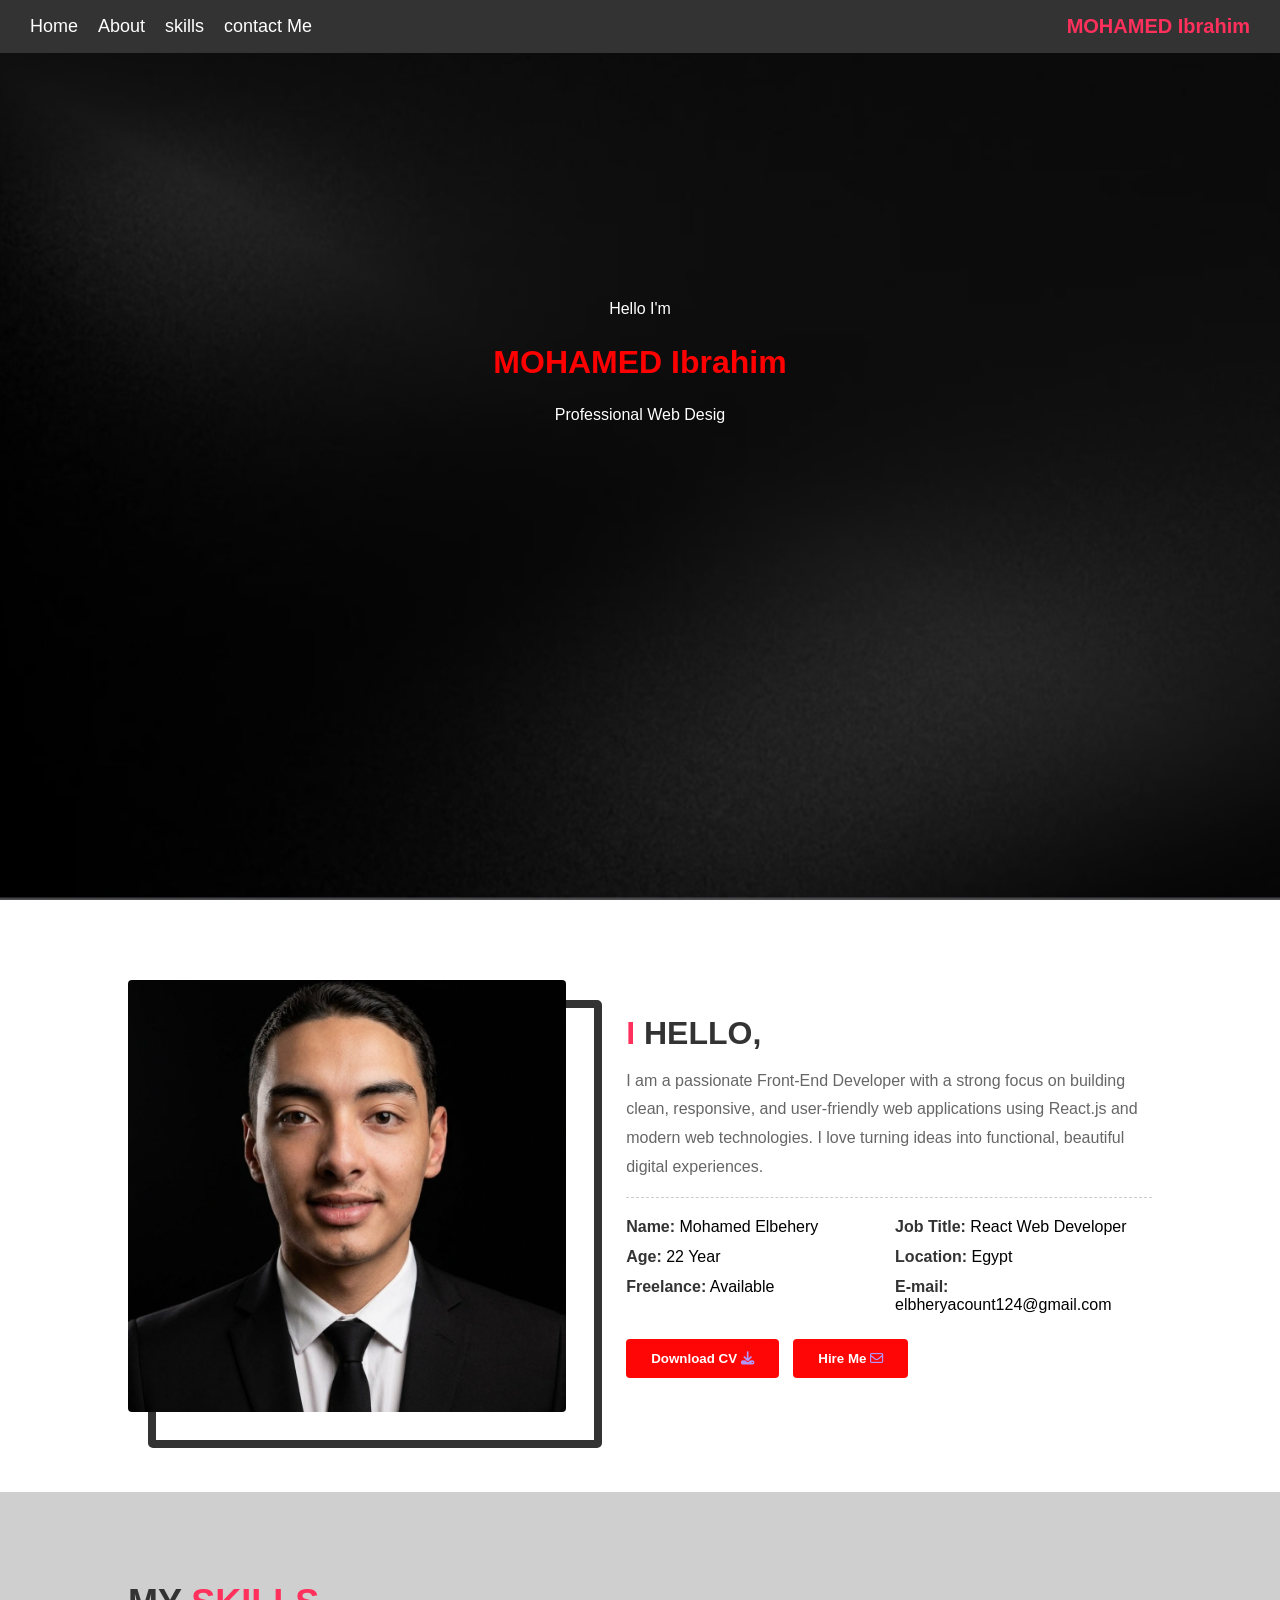
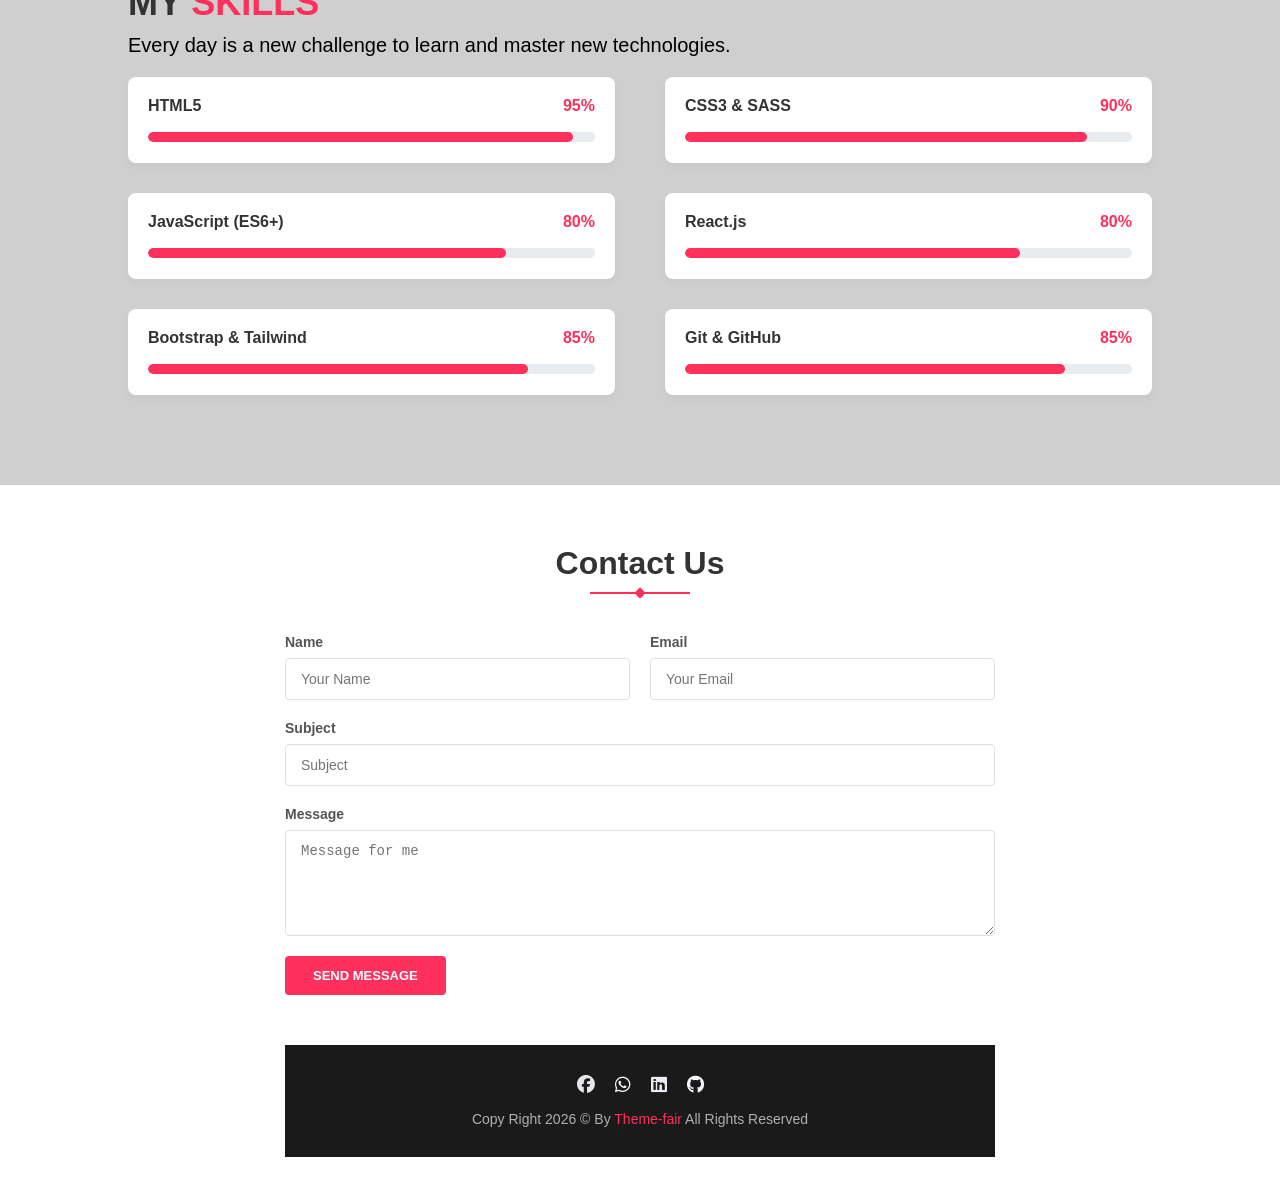
<file: index.html>
<!DOCTYPE html>
<html lang="en">
<head>
   <meta charset="UTF-8">
   <meta name="viewport" content="width=device-width, initial-scale=1.0">
   <title>portfolio</title>
   <link rel="icon" type="image/x-icon" href="./feed-2.jpeg">
   <link rel="stylesheet" href="https://cdnjs.cloudflare.com/ajax/libs/font-awesome/6.4.0/css/all.min.css">
   <link rel="stylesheet" href="./main.css">
</head>
<body>
   <header id="header">
      <nav>
         <div class="links">
         <ul>
             <li><a href="#header">Home</a></li>
            <li><a href="#about">About</a></li>
            <li><a href="#skills">skills</a></li>
            <li><a href="#contact-Me">contact Me</a></li>
         </ul>
         </div>
         <div class="logo">
            <a href="#header">
            <span>MOHAMED Ibrahim</span>
            </a>
         </div>
      </nav>
      <div class="caption">
         <span class="text1">Hello I'm</span>
         <h1>MOHAMED Ibrahim</h1>
         <p class="text2">Professional Web Desig</p>
      </div>
   </header>
   <main>
      <section id="about">
    <figure class="about-img">
        <img src="./feed-2.jpeg" alt="Mohamed Elbehery">
        
        <figcaption class="overlay">
            <a href="#"><i class="fa-brands fa-facebook-f"></i></a>
            <a href="#"><i class="fa-brands fa-twitter"></i></a>
            <a href="#"><i class="fa-brands fa-google"></i></a>
            <a href="#"><i class="fa-brands fa-github"></i></a>
        </figcaption>
    </figure>

    <article class="about-caption">
        <h2><span>I</span> HELLO,</h2>
         <p>I am a passionate Front-End Developer with a strong focus on building clean, responsive, and user-friendly web applications using React.js and modern web technologies. I love turning ideas into functional, beautiful digital experiences.</p>        
        <ul class="info-list">
            <li><span>Name:</span> Mohamed Elbehery</li>
            <li><span>Job Title:</span> React Web Developer</li>
            <li><span>Age:</span> 22 Year</li>
            <li><span>Location:</span> Egypt</li>
            <li><span>Freelance:</span> Available</li>
            <li><span>E-mail:</span> elbheryacount124@gmail.com</li>
        </ul>

        <div class="buttons">
            <button class="btn1">
               Download CV
               <i class="fa-solid fa-download fa-fade" style="color: rgb(177, 151, 252);"></i>
            </button>
            <button class="btn2">
               Hire Me
               <i class="fa-regular fa-envelope fa-fade" style="color: rgb(177, 151, 252);"></i>
            </button>
        </div>
    </article>
</section>
    <section id="skills">
        <h2>My <span>Skills</span></h2>
        <p>Every day is a new challenge to learn and master new technologies.</p>

    <article class="skills-wrapper">
        
        <figure class="skill-item">
            <p>
                <span class="skill-name">HTML5</span>
                <span class="skill-percentage">95%</span>
            </p>
            <progress value="95" max="100"></progress>
        </figure>

        <figure class="skill-item">
            <p>
                <span class="skill-name">CSS3 & SASS</span>
                <span class="skill-percentage">90%</span>
            </p>
            <progress value="90" max="100"></progress>
        </figure>

        <figure class="skill-item">
            <p>
                <span class="skill-name">JavaScript (ES6+)</span>
                <span class="skill-percentage">80%</span>
            </p>
            <progress value="80" max="100"></progress>
        </figure>

        <figure class="skill-item">
            <p>
                <span class="skill-name">React.js</span>
                <span class="skill-percentage">80%</span>
            </p>
            <progress value="75" max="100"></progress>
        </figure>

        <figure class="skill-item">
            <p>
                <span class="skill-name">Bootstrap & Tailwind</span>
                <span class="skill-percentage">85%</span>
            </p>
            <progress value="85" max="100"></progress>
        </figure>

        <figure class="skill-item">
            <p>
                <span class="skill-name">Git & GitHub</span>
                <span class="skill-percentage">85%</span>
            </p>
            <progress value="85" max="100"></progress>
        </figure>

    </article>
</section>
   </main>
  <footer id="contact-Me">
    <h2 class="Medo">Contact Us</h2>
    <div class="line"></div>

    <div class="contact-container">
        <form class="contact-form">
            <div class="form-group-row">
                <div class="form-group">
                    <label for="name">Name</label>
                    <input type="text" id="name" placeholder="Your Name" required>
                </div>
                <div class="form-group">
                    <label for="email">Email</label>
                    <input type="email" id="email" placeholder="Your Email" required>
                </div>
            </div>

            <div class="form-group">
                <label for="subject">Subject</label>
                <input type="text" id="subject" placeholder="Subject" required>
            </div>

            <div class="form-group">
                <label for="message">Message</label>
                <textarea id="message" rows="5" placeholder="Message for me" required></textarea>
            </div>

            <button type="submit" class="send-btn">SEND MESSAGE</button>
        </form>

        <div class="footer-bottom">
            <div class="social-icons">
                <a href="https://web.facebook.com/medo.elbhery.54" target="_blank"><i class="fa-brands fa-facebook fa-jello" style="color: rgb(231, 229, 234);"></i></a>
                <a href="https://web.whatsapp.com" target="_blank"><i class="fa-brands fa-whatsapp fa-jello" style="color: rgb(250, 249, 253);"></i></a>
                <a href="https://www.linkedin.com" target="_blank"><i class="fa-brands fa-linkedin fa-jello" style="color: rgb(237, 235, 243);"></i></a>
                <a href="https://github.com" target="_blank"><i class="fa-brands fa-github fa-jello" style="color: rgb(246, 245, 250);"></i></a>
            </div>
            <p class="copyright">
                Copy Right 2026 © By <span>Theme-fair</span> All Rights Reserved
            </p>
        </div>
    </div>
</footer>
</body>
</html>
</file>
<file: main.css>
* {
    margin: 0;
    padding: 0;
    box-sizing: border-box;
}

body {
    font-family: sans-serif;
}
nav {
    position: fixed;
    top: 0;
    left: 0;
    width: 100%;
    
    display: flex;
    justify-content: space-between;
    align-items: center;
    
    padding: 15px 30px;
    background-color: #333;
    z-index: 1000;
}
.logo a {
    color: #ff305b;
    text-decoration: none;
    font-size: 20px;
    font-weight: bold;
}

.links ul {
    display: flex;
    list-style: none;
    gap: 20px;
}

.links ul li a {
    color: #fff;
    text-decoration: none;
    font-size: 18px;
    transition: color 0.3s ease;
}

.links ul li a:hover {
    color: #00adb5;
}
header {
background-image:url(../me.png);
background-size: cover;
background-position: center;
background-color: #0b0b0b;
height: 100vh;
overflow: hidden;
}
header::before {
    content: "";
    position: absolute;
    top: 0;
    left: 0;
    width: 100%;
    height: 100%;
    background-color: rgba(0, 0, 0, 0.65); 
    z-index: 1;
}

header .caption {
    position: relative;
    z-index: 2;
    color: white;
    width: 40%;
    margin: auto;
    text-align: center;
    margin-top: 300px;
}
.caption{
    color:white;
    width: 40%;
    margin: auto;
    text-align: center;
    margin-top:300px ;
}
h1{
    color: red;
    padding: 5%;
}
#about {
    padding: 80px 10%;
    display: flex;
    justify-content: space-between;
    align-items: center;
    gap: 60px;
    background-color: #fff;
    clear: both;
}

#about figure.about-img {
    flex: 1;
    position: relative;
    margin: 0;
}

#about figure.about-img::after {
    content: '';
    position: absolute;
    top: 20px;
    left: 20px;
    width: 100%;
    height: 100%;
    border: 8px solid #333;
    z-index: 1;
    border-radius: 5px;
}

#about figure.about-img img {
    width: 100%;
    display: block;
    position: relative;
    z-index: 2;
    border-radius: 4px;
    transition: transform 0.4s ease;
}

#about figure.about-img figcaption.overlay {
    position: absolute;
    top: 0;
    left: 0;
    width: 100%;
    height: 100%;
    background-color: rgba(0, 0, 0, 0.6);
    z-index: 3;
    display: flex;
    justify-content: center;
    align-items: center;
    gap: 15px;
    opacity: 0;
    border-radius: 4px;
    transition: all 0.4s ease;
}

#about figure.about-img figcaption.overlay a {
    color: #fff;
    font-size: 18px;
    transition: color 0.3s ease;
}

#about figure.about-img figcaption.overlay a:hover {
    color: #ff305b;
}

#about figure.about-img:hover img,
#about figure.about-img:hover figcaption.overlay {
    transform: translate(-10px, -10px);
    opacity: 1;
}

#about article.about-caption {
    flex: 1.2;
}

#about article.about-caption h2 {
    font-size: 32px;
    margin-bottom: 15px;
    color: #333;
}

#about article.about-caption h2 span {
    color: #ff305b;
}

#about article.about-caption p {
    color: #666;
    line-height: 1.8;
    margin-bottom: 20px;
    border-bottom: 1px dashed #ccc;
    padding-bottom: 15px;
}

#about .info-list {
    list-style: none;
    padding: 0;
    display: grid;
    grid-template-columns: 1fr 1fr;
    gap: 12px;
    margin-bottom: 25px;
}

#about .info-list li span {
    font-weight: bold;
    color: #333;
}

#about .buttons button {
    padding: 12px 25px;
    border: none;
    border-radius: 4px;
    font-weight: bold;
    cursor: pointer;
    margin-right: 10px;
    transition: background-color 0.3s ease;
}

.btn1 {
    background-color: #fe0606;
    color: #fff;
}

.btn1:hover {
    background-color: #232021;
}

.btn2 {
    background-color: #fe0606;
    color: #fff;
}

.btn2:hover {
    background-color: #232021;
}
#skills {
    padding: 90px 10%;
    background-color: rgba(128, 128, 128, 0.381);
}
#skills  h2 {
    font-size: 36px;
    color: #333;
    margin-bottom: 10px;
    text-transform: uppercase;
}

#skills  h2 span {
    color: #ff305b;
}

#skills  p {
    color: black;
    font-size: 20px;
    margin-bottom: 20px;
}

#skills .skills-wrapper {
    display: grid;
    grid-template-columns: repeat(2, 1fr);
    gap: 30px 50px;
}

#skills .skill-item {
    background-color: #ffffff;
    padding: 20px;
    border-radius: 8px;
    box-shadow: 0px 4px 10px rgba(0, 0, 0, 0.03);
    margin: 0; 
}

#skills .skill-item p {
    display: flex;
    justify-content: space-between;
    font-weight: bold;
    color: #333;
    margin: 0 0 10px 0;
    font-size: 16px;
}

#skills .skill-item .skill-percentage {
    color: #ff305b;
}

#skills progress {
    width: 100%;
    height: 10px;
    appearance: none;
    -webkit-appearance: none;
    border: none;
    border-radius: 10px;
    background-color: #e9ecef;
    overflow: hidden;
}

#skills progress::-webkit-progress-bar {
    background-color: #e9ecef;
    border-radius: 10px;
}

#skills progress::-webkit-progress-value {
    background-color: #ff305b;
    border-radius: 10px;
}

#skills progress::-moz-progress-bar {
    background-color: #ff305b;
    border-radius: 10px;
}
#contact-Me {
    padding: 60px 0 30px 0;
    background-color: #ffffff;
    font-family: sans-serif;
}

#contact-Me .Medo {
    text-align: center;
    font-size: 32px;
    font-weight: 700;
    color: #333333;
    margin-bottom: 10px;
}

#contact-Me .line {
    width: 100px;
    height: 2px;
    background-color: #ff305b;
    margin: 0 auto 40px auto;
    position: relative;
}

#contact-Me .line::after {
    content: "";
    position: absolute;
    width: 8px;
    height: 8px;
    background-color: #ff305b;
    top: -3px;
    left: 50%;
    transform: translateX(-50%) rotate(45deg);
}

.contact-container {
    max-width: 750px;
    margin: 0 auto;
    padding: 0 20px;
}

.contact-form {
    display: flex;
    flex-direction: column;
    gap: 20px;
}

.form-group-row {
    display: flex;
    gap: 20px;
}

.form-group {
    display: flex;
    flex-direction: column;
    flex: 1;
    gap: 8px;
}

.form-group label {
    font-size: 14px;
    font-weight: 600;
    color: #555555;
    text-align: left;
}

.form-group input,
.form-group textarea {
    width: 100%;
    padding: 12px 15px;
    border: 1px solid #e0e0e0;
    border-radius: 4px;
    font-size: 14px;
    outline: none;
    box-sizing: border-box;
    transition: border-color 0.3s ease;
}

.form-group input:focus,
.form-group textarea:focus {
    border-color: #ff305b;
}

.form-group textarea {
    resize: vertical;
}

.send-btn {
    width: fit-content;
    padding: 12px 28px;
    background-color: #ff305b;
    color: #ffffff;
    border: none;
    border-radius: 4px;
    font-size: 13px;
    font-weight: 600;
    cursor: pointer;
    transition: background-color 0.3s ease;
}

.send-btn:hover {
    background-color: #e0254c;
}

.footer-bottom {
    background-color: #1a1a1a; 
    width: 100%;
    padding: 30px 0;
    margin-top: 50px;
    text-align: center;
}

.social-icons {
    display: flex;
    justify-content: center;
    gap: 20px;
    margin-bottom: 15px;
}

.social-icons a {
    color: #ffffff; 
    font-size: 18px;
    transition: color 0.3s ease;
    text-decoration: none;
}

.social-icons a:hover {
    color: #ff305b;
}

.copyright {
    color: #b0b0b0;
    font-size: 14px;
    margin: 0;
}

.copyright span {
    color: #ff305b;
}
</file>
